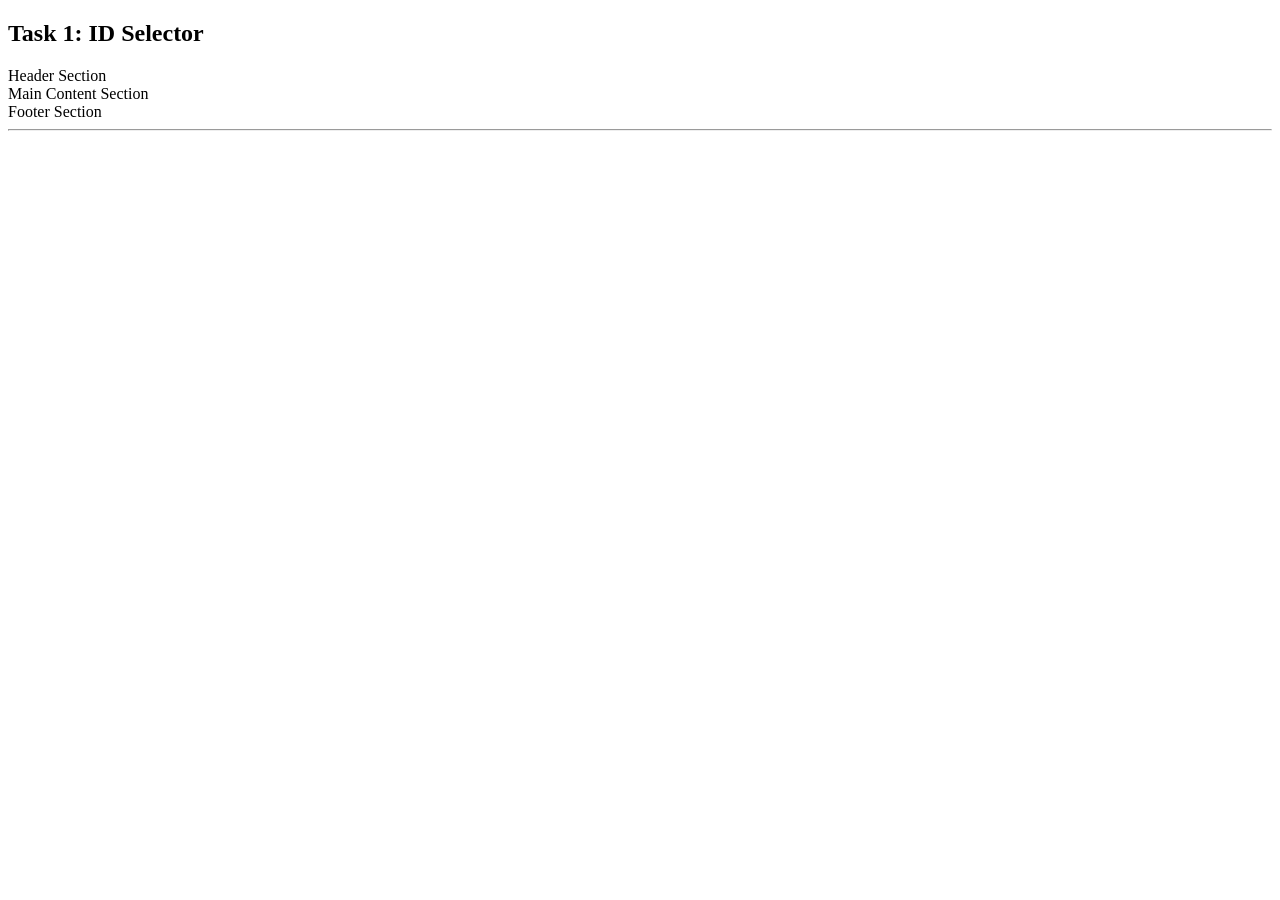
<file: index.html>
<!DOCTYPE html>
<html lang="en">
<head>
    <meta charset="UTF-8">
    <meta name="viewport" content="width=device-width, initial-scale=1.0">
    <title>Document</title>
    <link grl="stylesheet" href="style.css">
</head>
<body>
    <h2>Task 1: ID Selector</h2>

    <div id="header">Header Section</div>
    <div id="main">Main Content Section</div>
    <div id="footer">Footer Section</div>

    <hr>

</body>
</html>
</file>
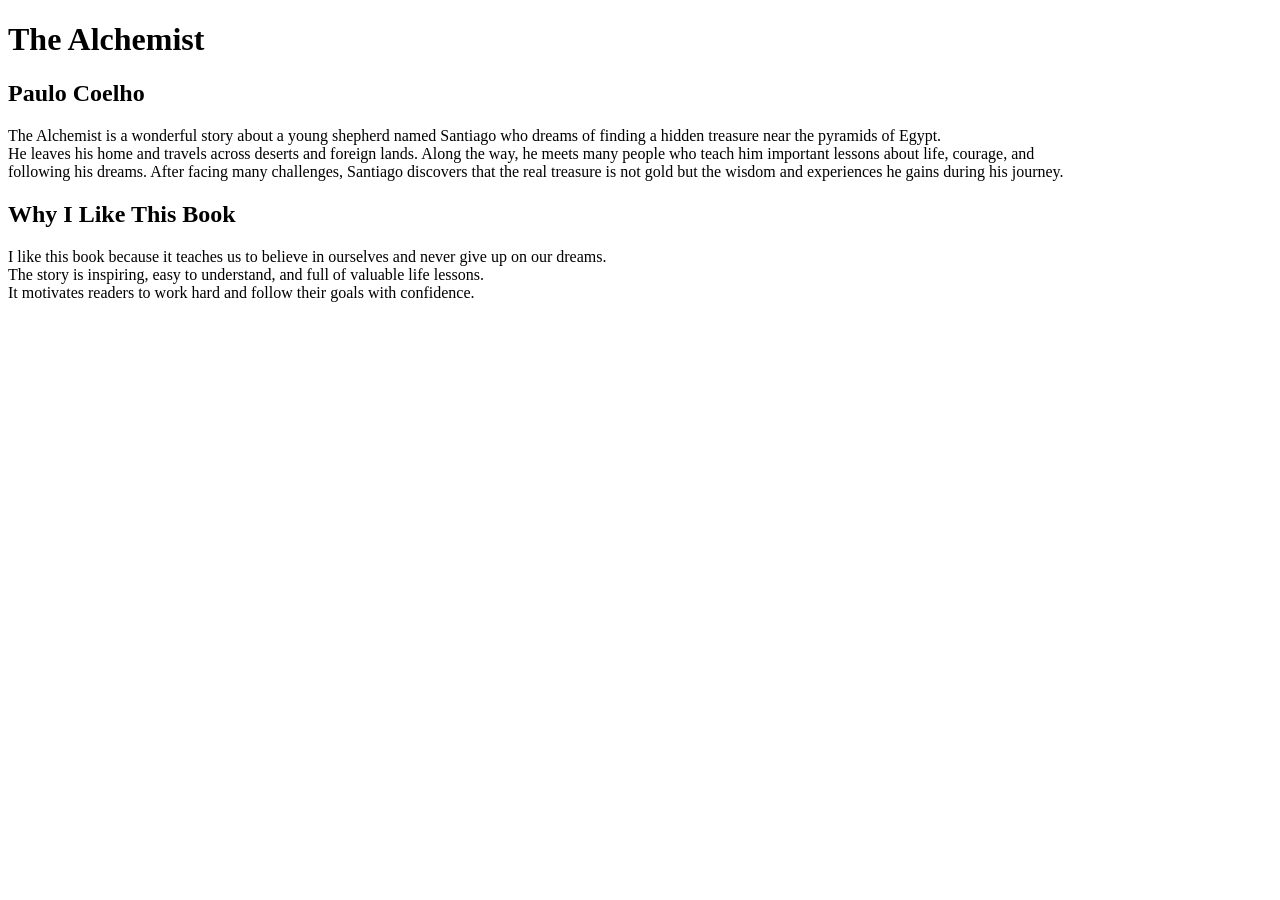
<file: book.html>
<!DOCTYPE html>
<html lang="en">
<head>
    <meta charset="UTF-8">
    <meta name="viewport" content="width=device-width, initial-scale=1.0">
    <title>Favorite Book</title>
</head>
<body>
    <h1>The Alchemist</h1>
    <h2> Paulo Coelho</h2>
    <p>The Alchemist is a wonderful story about a young shepherd named
        Santiago who dreams of finding a hidden treasure near the pyramids
        of Egypt.<br> He leaves his home and travels across deserts and foreign
        lands. Along the way, he meets many people who teach him important
        lessons about life, courage, and<br> following his dreams. After facing
        many challenges, Santiago discovers that the real treasure is not
        gold but the wisdom and experiences he gains during his journey.
    </p>
    <h2>Why I Like This Book</h2>
    <p>I like this book because it teaches us to believe in ourselves and
        never give up on our dreams.<br> The story is inspiring, easy to
        understand, and full of valuable life lessons.<br> It motivates readers
        to work hard and follow their goals with confidence.
    </p>
    </body>
</html>
</file>
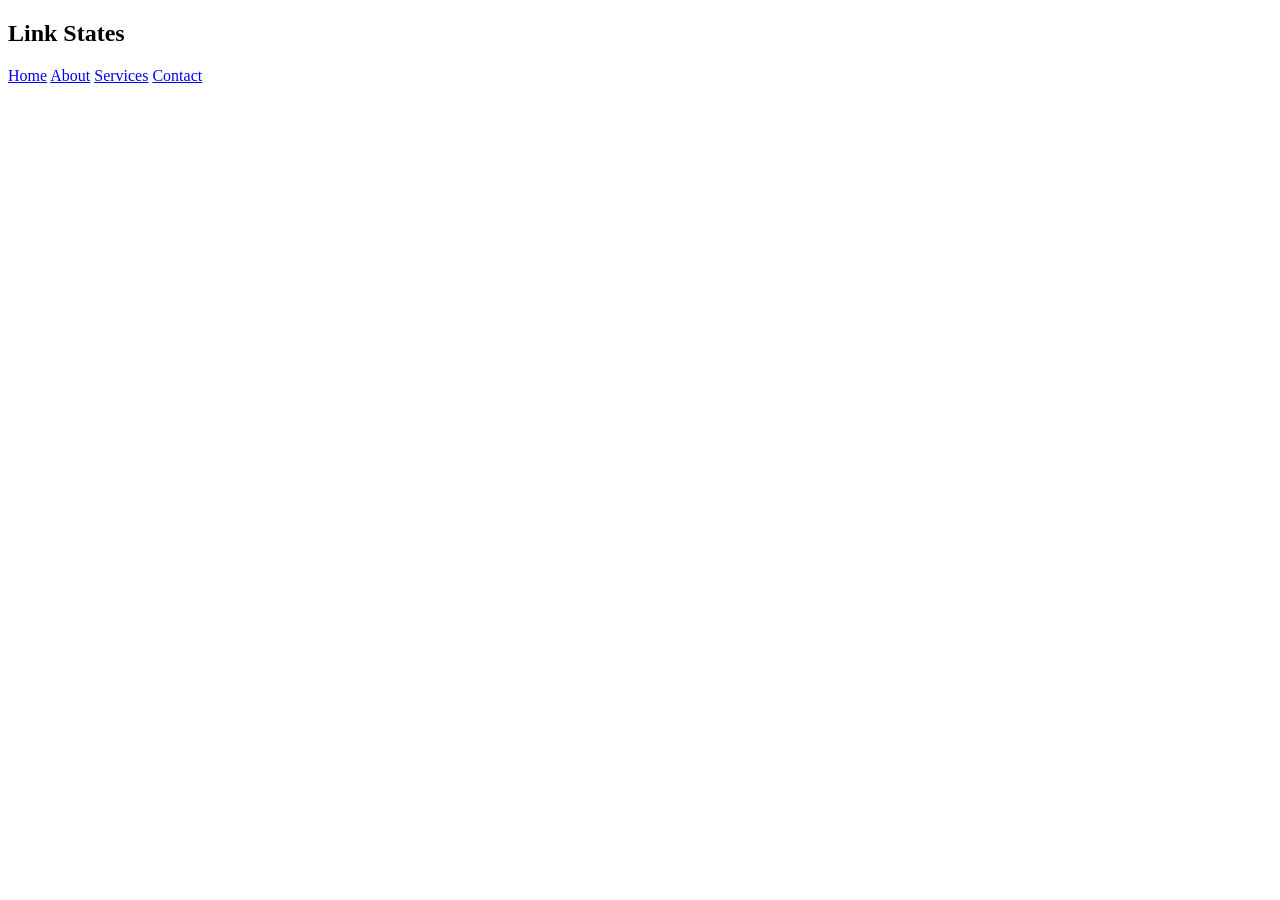
<file: day5task7.html>
<!DOCTYPE html>
<html lang="en">
<head>
    <meta charset="UTF-8">
    <meta name="viewport" content="width=device-width, initial-scale=1.0">
    <title>link updates</title>
</head>
<body>
     <h2> Link States</h2>

    <a href="#">Home</a>
    <a href="#">About</a>
    <a href="#">Services</a>
    <a href="#">Contact</a>
</body>
</html>
</file>
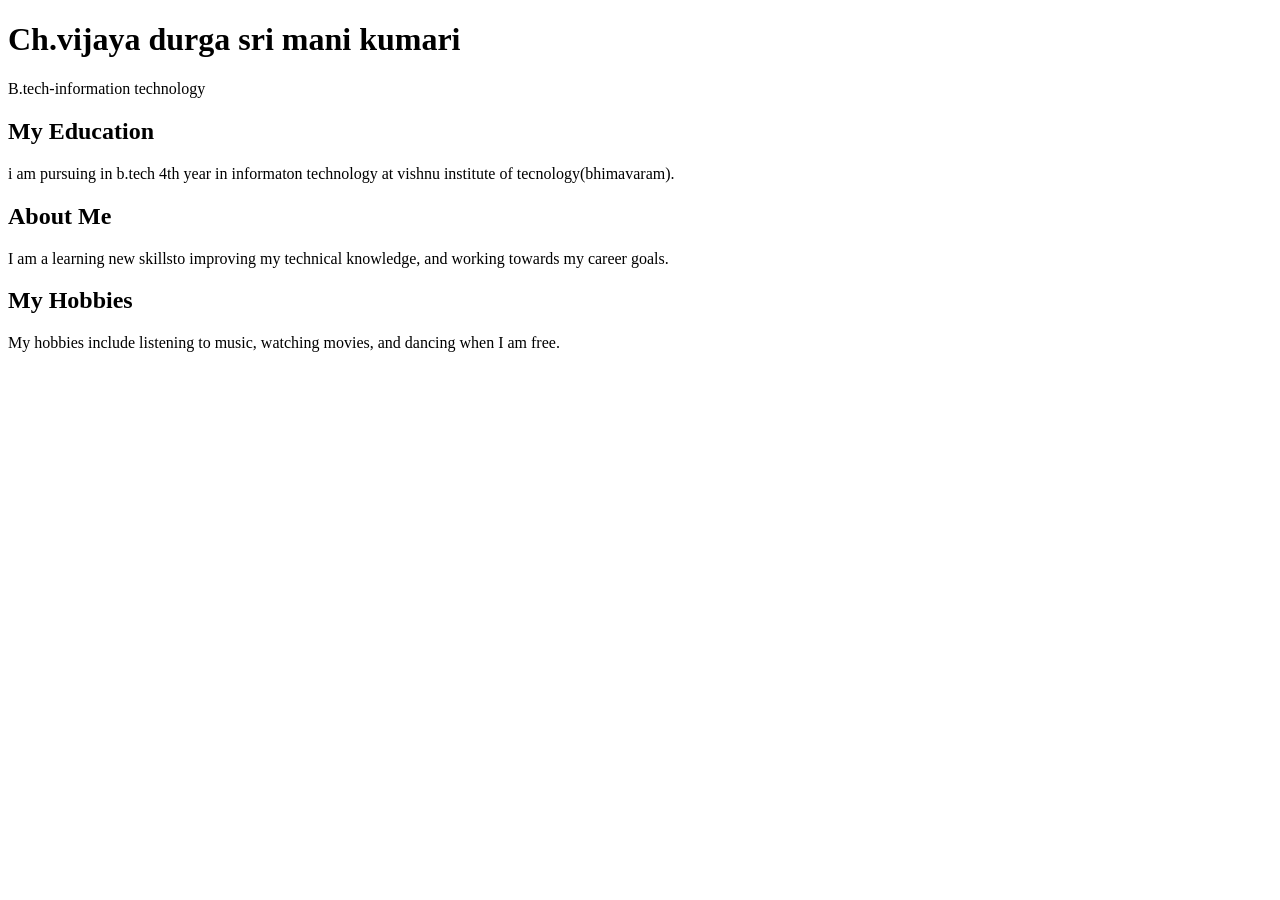
<file: personal.html>
<!DOCTYPE html>
<html lang="en">
<head>
    <meta charset="UTF-8">
    <meta name="viewport" content="width=device-width, initial-scale=1.0">
</head>
<body>
    <h1>Ch.vijaya durga sri mani kumari</h1>
    <p>B.tech-information technology</p>
    <h2> My Education</h2>
    <p>i am pursuing in b.tech 4th year in informaton technology at vishnu institute of tecnology(bhimavaram).</p>
    <h2>About Me</h2>
    <p>I am a  learning new skillsto improving my technical knowledge, and working towards my career goals.</p>
    <h2>My Hobbies</h2>
    <p>My hobbies include listening to music, watching movies, and dancing when I am free.</p>
</body>
</html>
</file>
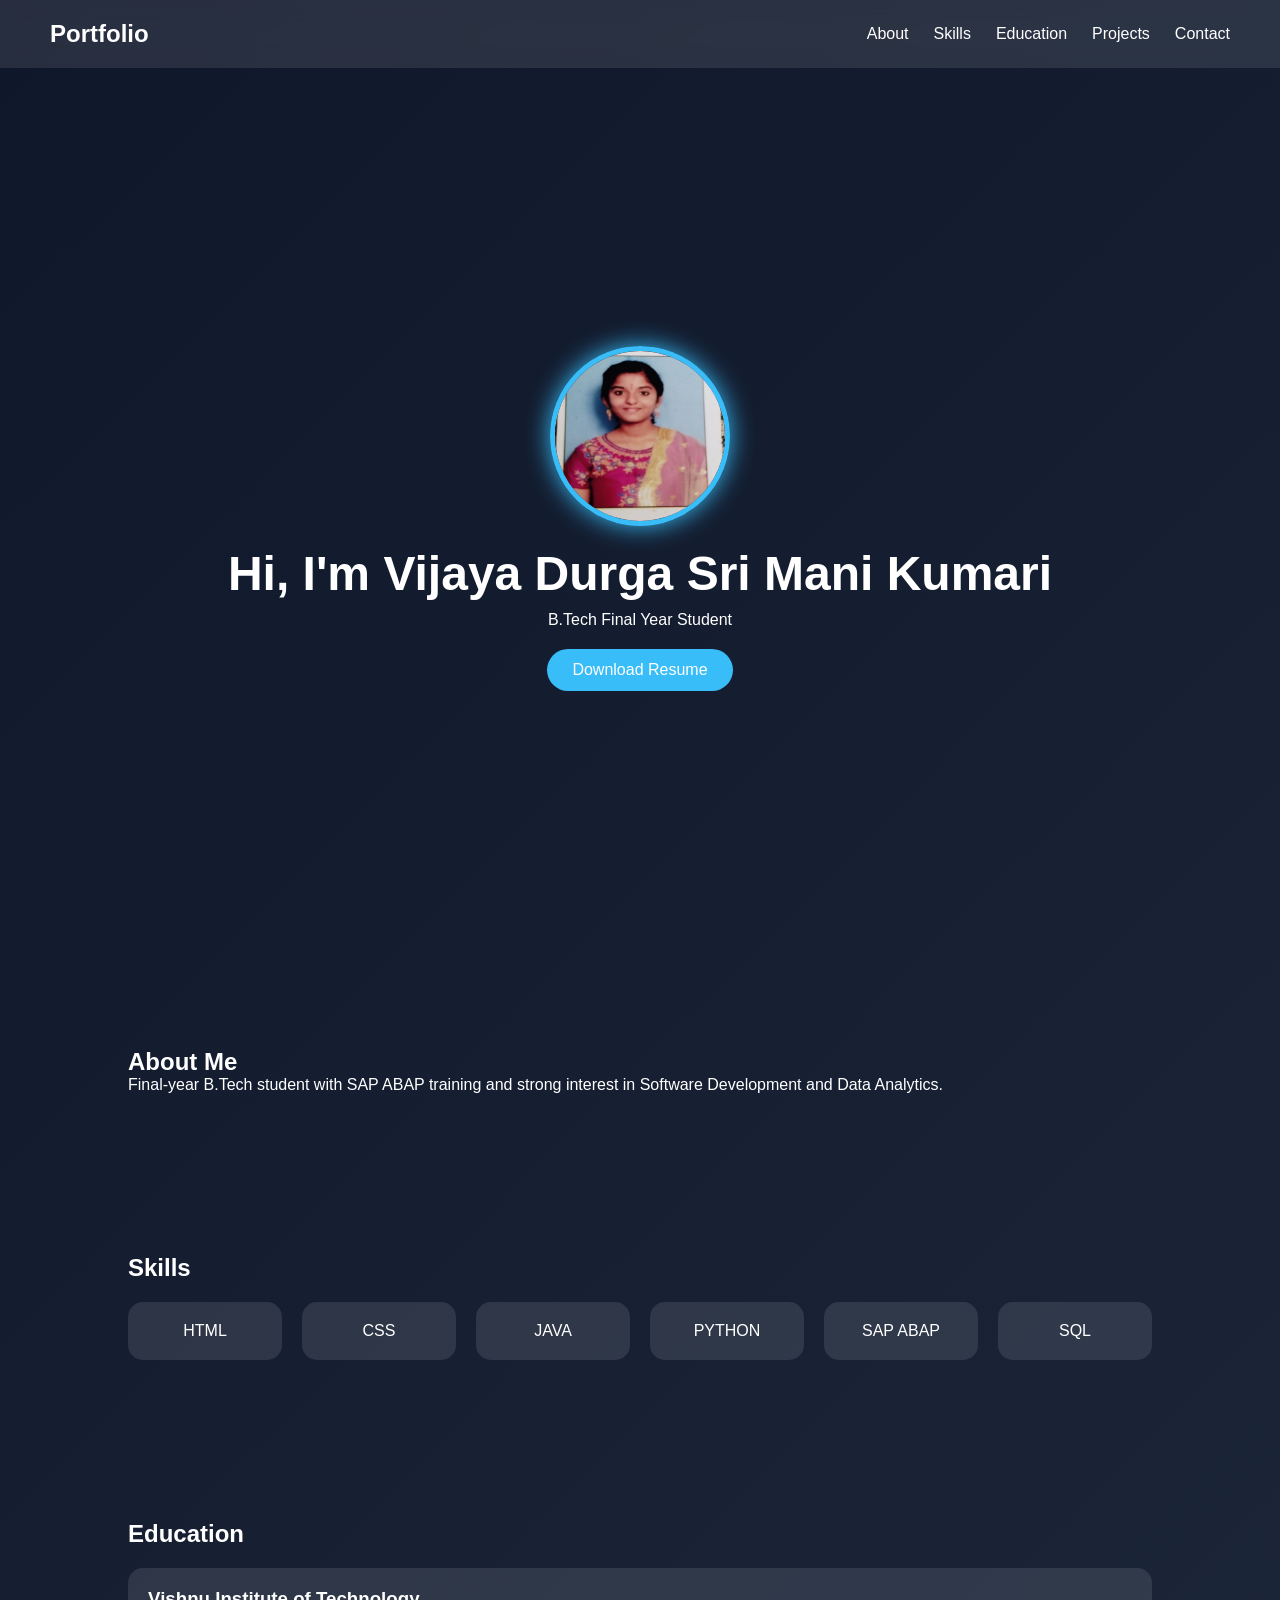
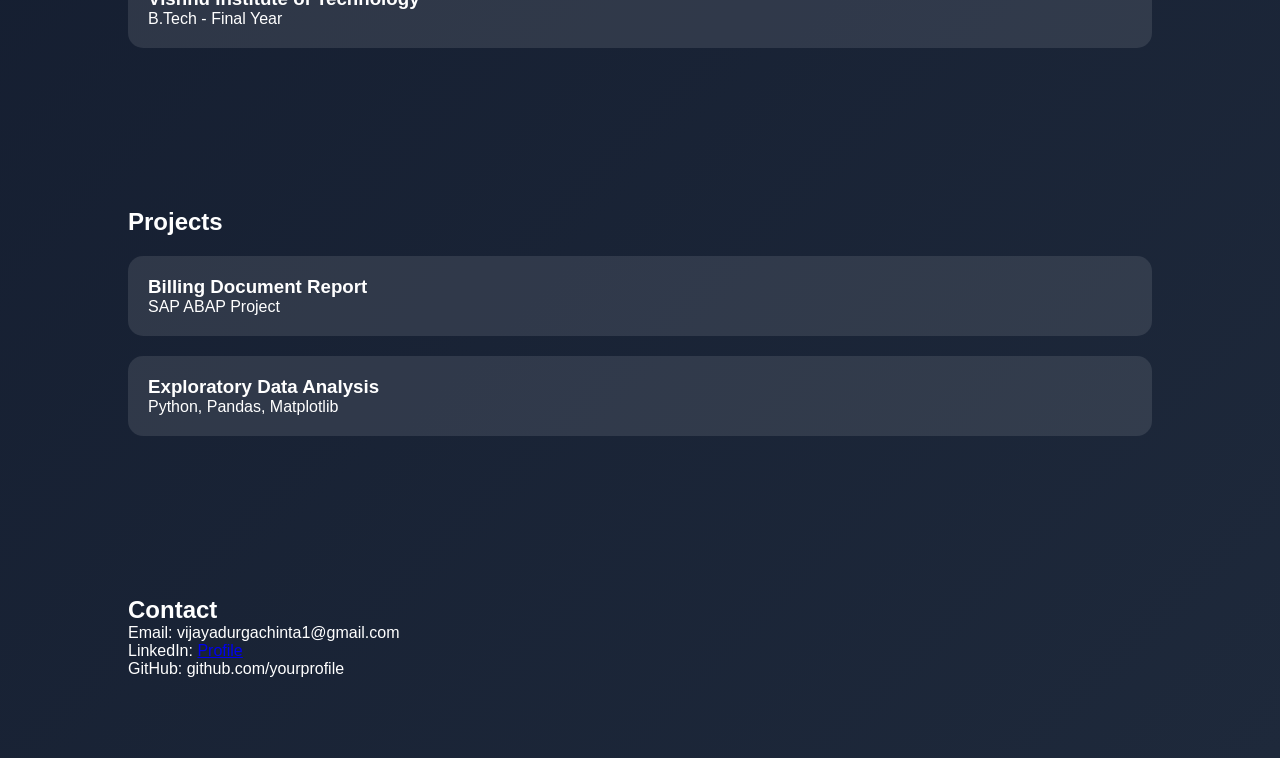
<file: portfolio.html>
<!DOCTYPE html>
<html lang="en">
<head>
<meta charset="UTF-8">
<meta name="viewport" content="width=device-width, initial-scale=1.0">
<title>Vijaya Durga Portfolio</title>

<link rel="stylesheet" href="portfolio.css">
</head>

<body>

<nav>
    <h2>Portfolio</h2>

    <ul>
        <li><a href="#about">About</a></li>
        <li><a href="#skills">Skills</a></li>
        <li><a href="#education">Education</a></li>
        <li><a href="#projects">Projects</a></li>
        <li><a href="#contact">Contact</a></li>
    </ul>
</nav>

<section class="heroine">

    <img src="my passportsize.jpg" alt="profile">

    <h1>Hi, I'm Vijaya Durga Sri Mani Kumari</h1>

    <p>B.Tech Final Year Student</p>

    <a href="file:///C:/Users/vijay/Downloads/Vijaya%20durga%20chinta%20resume.pdf" class="btn">
        Download Resume
    </a>

</section>

<section id="about">

    <h2>About Me</h2>

    <p>
        Final-year B.Tech student with SAP ABAP training and
        strong interest in Software Development and Data Analytics.
    </p>

</section>

<section id="skills">

    <h2>Skills</h2>

    <div class="cards">
        <div class="card">HTML</div>
        <div class="card">CSS</div>
        <div class="card">JAVA</div>
        <div class="card">PYTHON</div>
        <div class="card">SAP ABAP</div>
        <div class="card">SQL</div>
    </div>

</section>

<section id="education">

    <h2>Education</h2>

    <div class="edu">
        <h3>Vishnu Institute of Technology</h3>
        <p>B.Tech - Final Year</p>
    </div>

</section>

<section id="projects">

    <h2>Projects</h2>

    <div class="project-card">
        <h3>Billing Document Report</h3>
        <p>SAP ABAP Project</p>
    </div>

    <div class="project-card">
        <h3>Exploratory Data Analysis</h3>
        <p>Python, Pandas, Matplotlib</p>
    </div>

</section>

<section id="contact">

    <h2>Contact</h2>

    <p>Email: vijayadurgachinta1@gmail.com</p>

    <p>
        LinkedIn:
        <a href="https://www.linkedin.com/in/vijayadurga-chinta-476b75421">
            Profile
        </a>
    </p>

    <p>GitHub: github.com/yourprofile</p>

</section>

<script src="script.js"></script>

</body>
</html>
</file>
<file: style.css>
#header {
    background-color: rgba(0, 0, 139, 0.686);
    color: rgb(178, 14, 14);
    padding: 15px;
}

#main {
    background-color: rgb(50, 201, 42);
    border: 1px solid rgb(28, 71, 215);
    padding: 15px;
}

#footer {
    background-color: rgb(218, 77, 131);
    color: rgb(252, 53, 53);
    padding: 15px;
}
</file>
<file: portfolio.css>
*{
    margin:0;
    padding:0;
    box-sizing:border-box;
    font-family:'Poppins',sans-serif;
}

html{
    scroll-behavior:smooth;
}

body{
    background:linear-gradient(135deg,#0f172a,#1e293b);
    color:white;
}

nav{
    display:flex;
    justify-content:space-between;
    align-items:center;
    padding:20px 50px;
    background:rgba(255,255,255,0.1);
    backdrop-filter:blur(10px);
    position:sticky;
    top:0;
}

nav ul{
    display:flex;
    list-style:none;
    gap:25px;
}

nav a{
    color:white;
    text-decoration:none;
}

.heroine{
    height:100vh;
    display:flex;
    flex-direction:column;
    justify-content:center;
    align-items:center;
    text-align:center;
}

.heroine img{
    width:180px;
    height:180px;
    border-radius:50%;
    border:5px solid #38bdf8;
    box-shadow:0 0 25px #38bdf8;
}

.heroine h1{
    margin-top:20px;
    font-size:3rem;
}

.heroine p{
    margin-top:10px;
}

.btn{
    display:inline-block;
    margin-top:20px;
    padding:12px 25px;
    background:#38bdf8;
    color:white;
    text-decoration:none;
    border-radius:30px;
}

section{
    padding:80px 10%;
}

.cards{
    display:grid;
    grid-template-columns:repeat(auto-fit,minmax(150px,1fr));
    gap:20px;
    margin-top:20px;
}

.card{
    background:rgba(255,255,255,0.1);
    padding:20px;
    text-align:center;
    border-radius:15px;
    transition:0.4s;
}

.card:hover{
    transform:translateY(-10px);
    background:#38bdf8;
}

.project-card,
.edu{
    margin-top:20px;
    padding:20px;
    border-radius:15px;
    background:rgba(255,255,255,0.1);
}

.project-card:hover{
    transform:scale(1.03);
}
</file>
